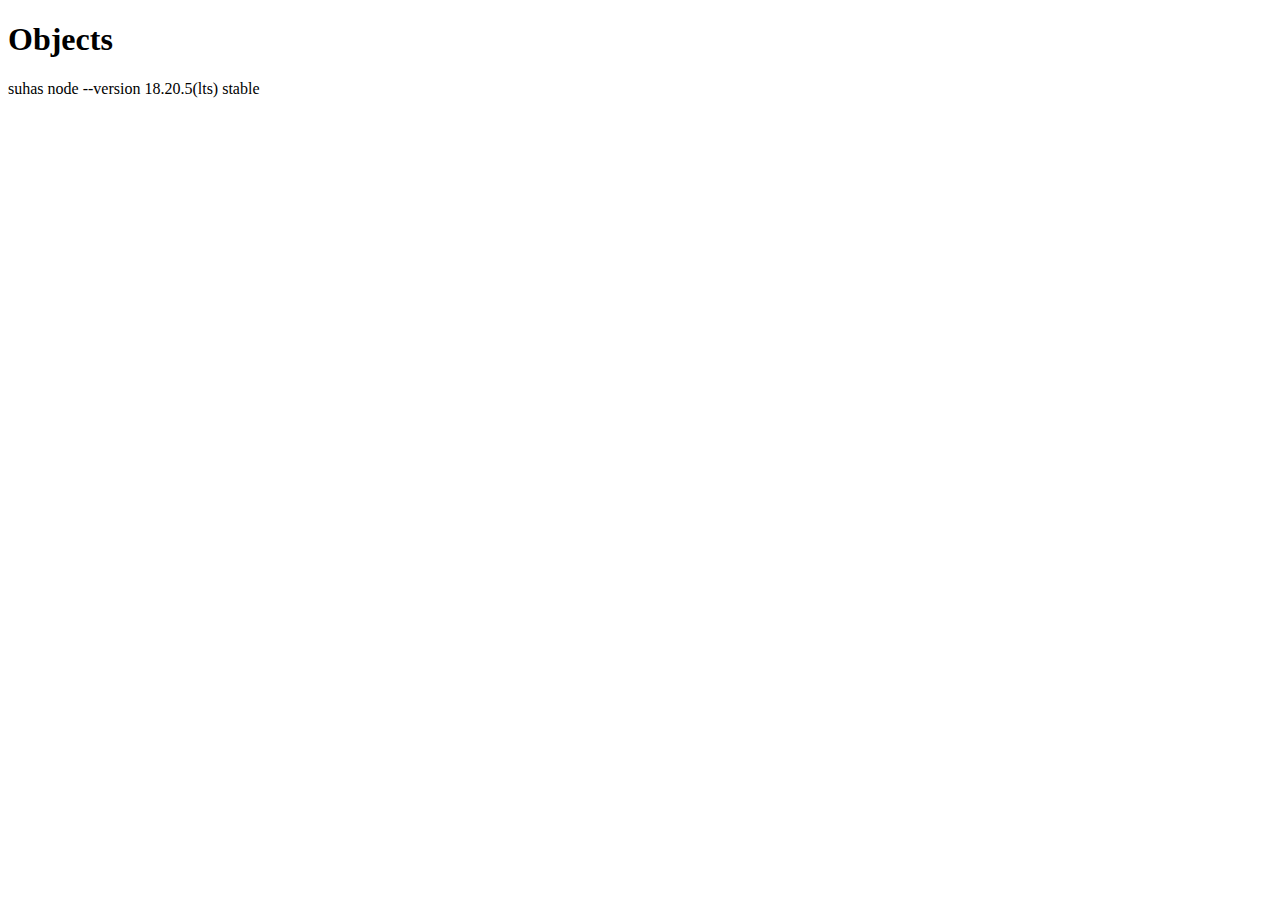
<file: Day-2/index.html>
<!DOCTYPE html>

<html lang="en">
<head>
    <meta charset="UTF-8">
    <meta name="viewport" content="width=device-width, initial-scale=1.0">
    <title>Document</title>
</head>
<body>
    <h1>Objects</h1>

    <script>
// node --version 18.20.5(lts) stable
        //object
        var obj={
            id : 21,
            name : 'suhas',
            mt : false,
        }


//object type aray
        var arr=[{
            id : 1,
            name : 'suhas',
            mt : false,
        },
        {
            id : 2,
            name : 'kaustubh',
            mt : false,
        },
        {
            id : 3,
            name : 'harshal',
            mt : false,
        }]
        document.write(arr[0].name) //it is used to print the output on the docummnet 
        //i.e on webpage
    </script>
</body>
</html>
node --version 18.20.5(lts) stable
</file>
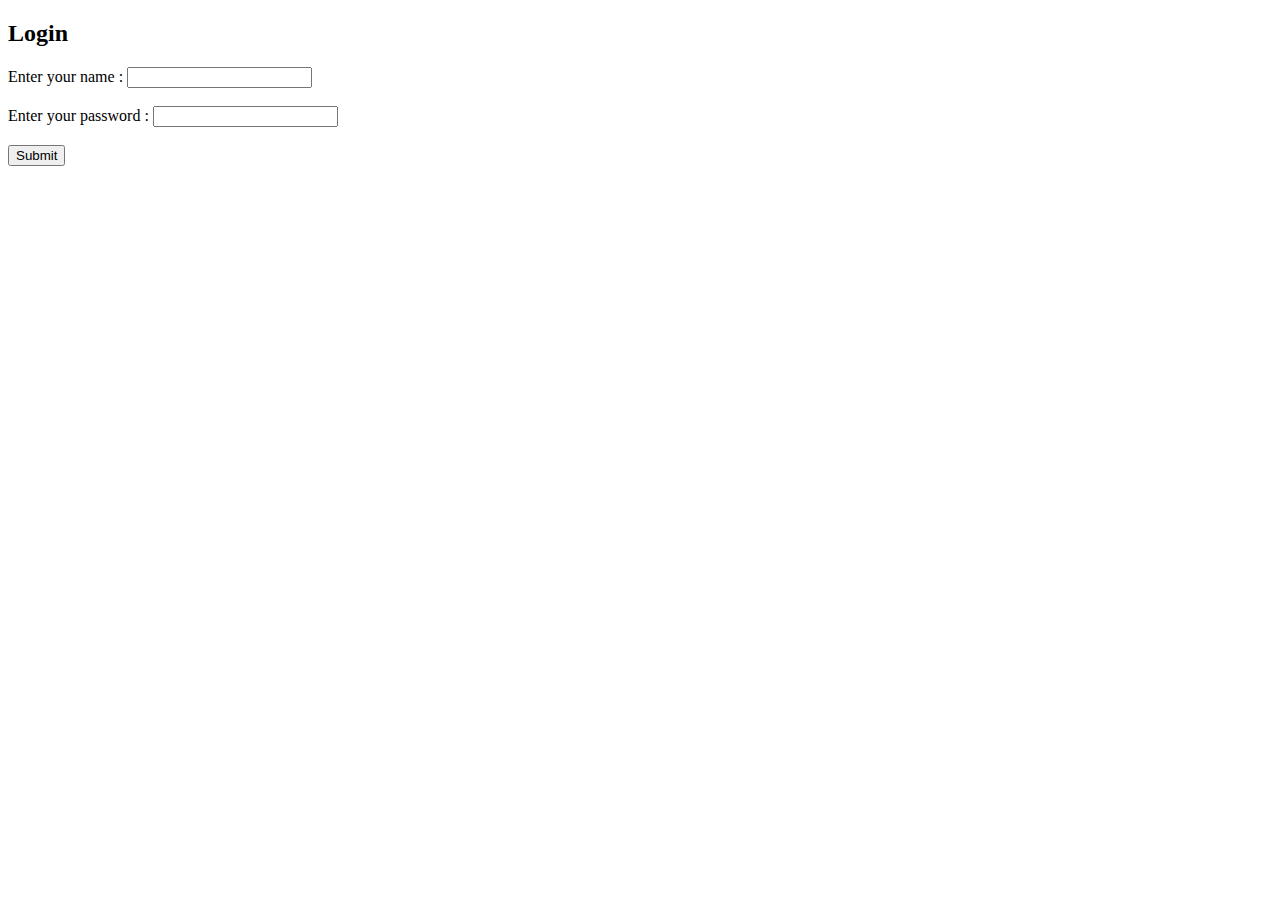
<file: login.html>
<!DOCTYPE html>
<html lang="en">
<head>
    <meta charset="UTF-8">
    <meta name="viewport" content="width=device-width, initial-scale=1.0">
    <title>Document</title>
    <style>
        .login-success{
            color: green;

        }
        .login-failed{
            color: red;
        }
    </style>
</head>
<body>
    <div>
        <h2>Login</h2>
        Enter your name : <input type="text" id="u"><br><br>
        Enter your password : <input type="password" id="p"><br><br>
        <button onclick="login()">Submit</button><br><br>
        <p id="sp"></p>
    </div>


    <script>
        function login(){
            var user = 'Suhas'
            var password = 'Suhas@123'

            var uname = document.getElementById('u').value
            var upass = document.getElementById('p').value

            if(uname===user && upass===password){
                
                let s=document.getElementById('sp')
                s.classList.add('login-success')
                s.innerHTML='Login Successful'
            }
            else{
                let s=document.getElementById('sp')
                s.classList.add('login-failed')
                s.innerHTML='Login Failed'
            }
        }





    </script>
</body>
</html>
</file>
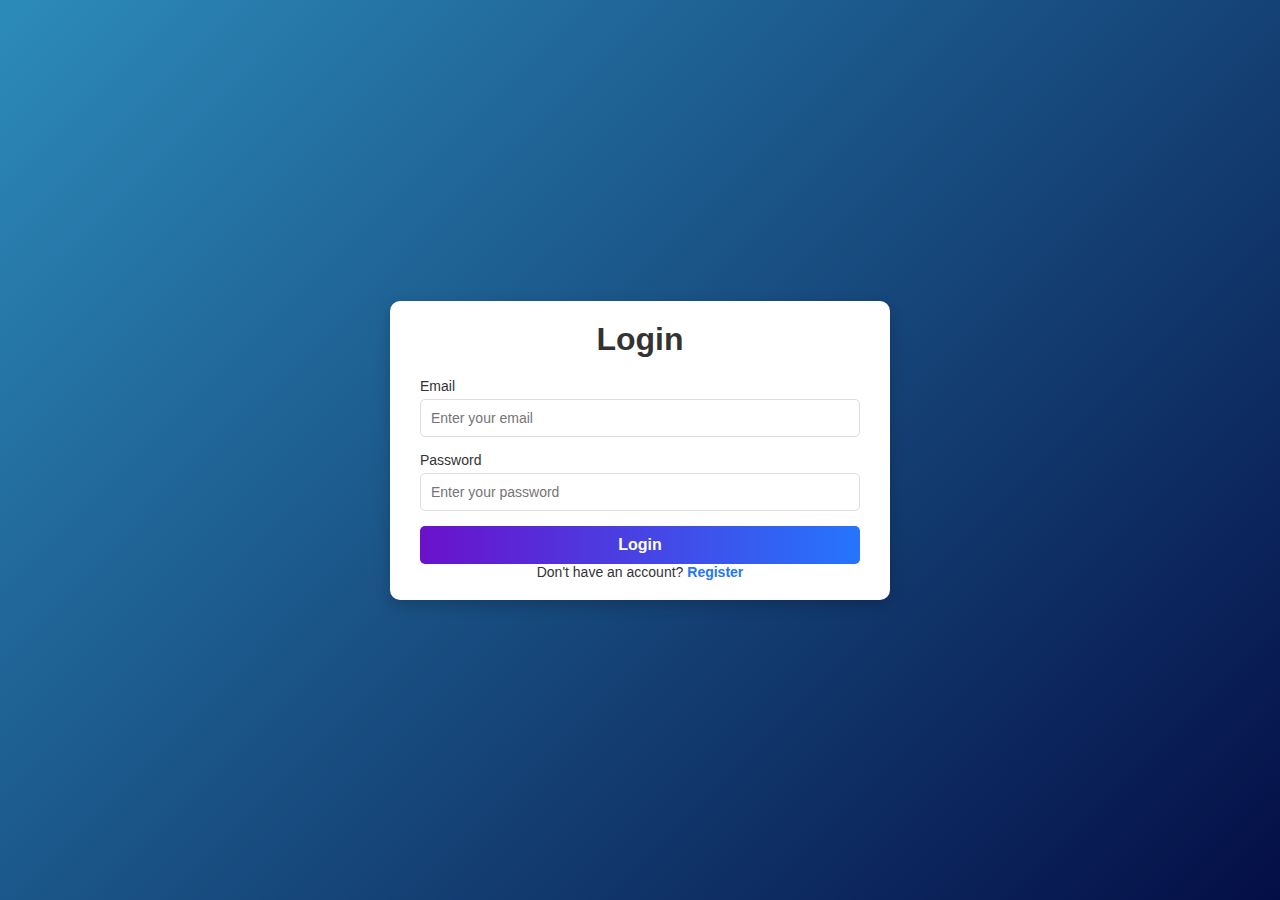
<file: Day-1/login.html>
<!DOCTYPE html>
<html lang="en">
<head>
    <meta charset="UTF-8">
    <meta name="viewport" content="width=device-width, initial-scale=1.0">
    <title>Document</title>
    <link rel="stylesheet" href="styles.css">
    <style>
        .login-success{
            color: green;

        }
        .login-failed{
            color: red;
        }
    </style>
</head>
<body>
    <div class="container">
        <div class="form-container">
          <h1 class="title">Login</h1>
          <form>
            <div class="input-group">
              <label for="login-email">Email</label>
              <input type="email" id="login-email" placeholder="Enter your email" required>
            </div>
            <div class="input-group">
              <label for="login-password">Password</label>
              <input type="password" id="login-password" placeholder="Enter your password" required>
            </div>
            <button type="submit" class="btn">Login</button>
            <p class="switch-form">
              Don't have an account? <a href="#">Register</a>
            </p>
          </form>
        </div>


    <script>
        function login(){
            var user = 'Suhas'
            var password = 'Suhas@123'

            var uname = document.getElementById('u').value
            var upass = document.getElementById('p').value

            if(uname===user && upass===password){
                
                let s=document.getElementById('sp')
                s.classList.add('login-success')
                s.innerHTML='Login Successful'
            }
            else{
                let s=document.getElementById('sp')
                s.classList.add('login-failed')
                s.innerHTML='Login Failed'
            }
        }





    </script>
</body>
</html>
</file>
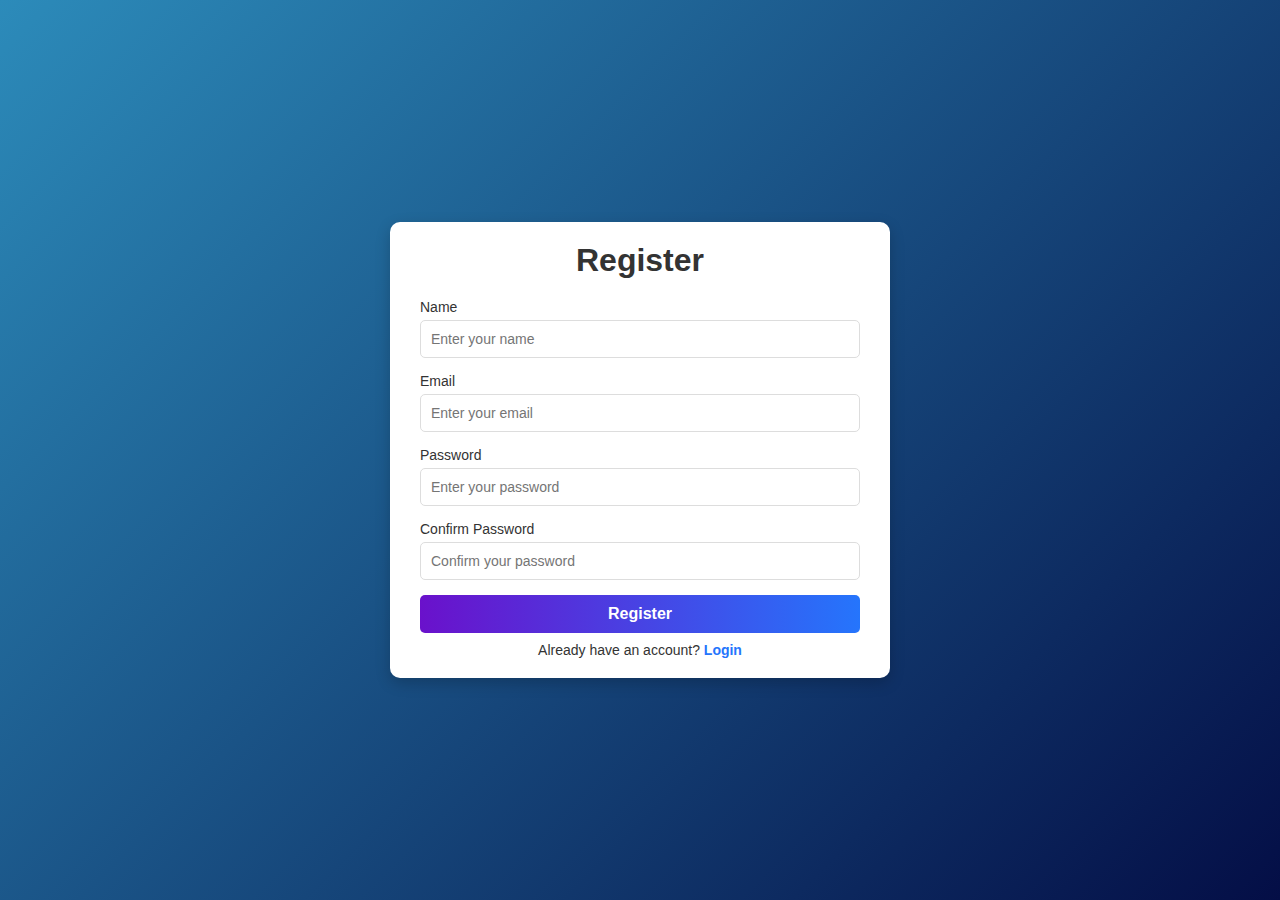
<file: Day-1/register1.html>
<!DOCTYPE html>
<html lang="en">
<head>
  <meta charset="UTF-8">
  <meta name="viewport" content="width=device-width, initial-scale=1.0">
  <title>Login and Register Form</title>
  <link rel="stylesheet" href="styles.css">
</head>
<body>
  
    <div class="form-container">
        <div class="">
            <h5 id="error-msg"></h5> 
        </div>
    <h5 id="error-msg"></h5>
      <h1 class="title">Register</h1>
      
        <div class="input-group">
          <label for="register-name">Name</label>
          <input type="text" id="register-name" placeholder="Enter your name" >
        </div>
        <div class="input-group">
          <label for="register-email">Email</label>
          <input type="email" id="register-email" placeholder="Enter your email" >
        </div>
        <div class="input-group">
          <label for="register-password">Password</label>
          <input type="password" id="register-password" placeholder="Enter your password" >
        </div>
        <div class="input-group">
            <label for="register-password">Confirm Password</label>
            <input type="password" id="register-cpassword" placeholder="Confirm your password" >
          </div>
        <button type="submit" class="btn" onclick="registerFunction()">Register</button>
        <p class="switch-form" style="margin-top: 9px;">
          Already have an account? <a href="#">Login</a>
        </p>
      
    </div>
  </div>


  <script>
    function registerFunction(){
        let n=document.getElementById('register-name').value
        let e=document.getElementById('register-email').value
        let pass=document.getElementById('register-password').value
        let cpass=document.getElementById('register-cpassword').value
        // console.log(n,e,pass,cpass)

        if(n==='' || e==='' || pass==='' || cpass===''){
            err=document.getElementById('error-msg')
            err.classList.add('reg-failed')
            err.innerHTML='Fill all the Fields'
        }
        else if(pass!=cpass){
            err=document.getElementById('error-msg')
            err.classList.add('reg-failed')
            err.innerHTML='Password and Confirm Password should be same'
        }
        else{
            err=document.getElementById('error-msg')
            err.classList.add('reg-success')
            err.innerHTML='Registration Successfull...'
        }
    }



  </script>
</body>
</html>
</file>
<file: Day-1/styles.css>
/* Reset */
* {
    margin: 0;
    padding: 0;
    box-sizing: border-box;
    font-family: 'Arial', sans-serif;
  }
  
  /* Body Styling */
  body {
    display: flex;
    justify-content: center;
    align-items: center;
    height: 100vh;
    background: linear-gradient(135deg, #2c8bba, #040e46);
    color: #fff;
  }
  
  /* Container */
  .container {
    display: flex;
    flex-direction: column;
    gap: 20px;
  }
  
  /* Form Container */
  .form-container {
    background: #fff;
    color: #333;
    padding: 20px 30px;
    border-radius: 10px;
    width: 500px;
    box-shadow: 0px 5px 15px rgba(0, 0, 0, 0.2);
  }
  
  /* Title */
  .title {
    text-align: center;
    margin-bottom: 20px;
  }
  
  /* Input Group */
  .input-group {
    margin-bottom: 15px;
  }
  
  .input-group label {
    font-size: 14px;
    margin-bottom: 5px;
    display: block;
  }
  
  .input-group input {
    width: 100%;
    padding: 10px;
    border: 1px solid #ddd;
    border-radius: 5px;
    font-size: 14px;
  }
  
  /* Button */
  .btn {
    width: 100%;
    padding: 10px;
    background: linear-gradient(90deg, #6a11cb, #2575fc);
    color: #fff;
    font-size: 16px;
    font-weight: bold;
    border: none;
    border-radius: 5px;
    cursor: pointer;
    transition: 0.3s ease;
  }
  
  .btn:hover {
    opacity: 0.9;
  }
  
  /* Switch Form */
  .switch-form {
    text-align: center;
    font-size: 14px;
  }
  
  .switch-form a {
    color: #2575fc;
    text-decoration: none;
    font-weight: bold;
  }
  
  .switch-form a:hover {
    text-decoration: underline;
  }

  .reg-success{
    background-color: rgb(60, 213, 88);
    color: white;
    border-radius: 15px;
    padding : 10px;
  }
  .reg-failed{
    background-color: rgb(200, 77, 77);
    color: white;
    border-radius: 15px;
    padding : 10px;
  }
</file>
